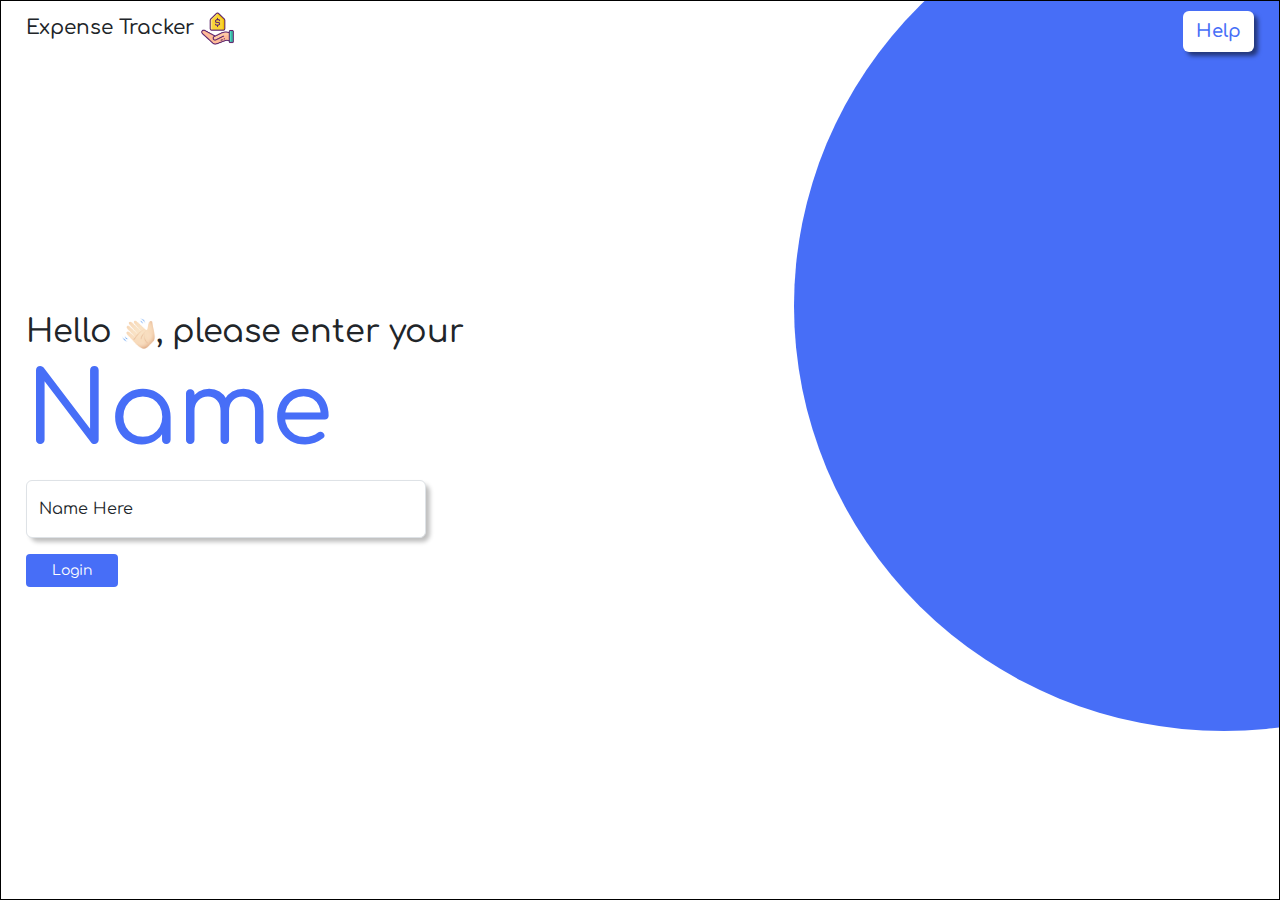
<file: index.html>
<!Doctype html>
<html lang="en">
<head>
    <meta charset="utf-8">
    <meta name="viewport" content="width=device-width, initial-scale=1">
    <title>Expense Tracker | Login</title>
    <link href="https://cdn.jsdelivr.net/npm/bootstrap@5.3.0/dist/css/bootstrap.min.css" rel="stylesheet">
    <link href="https://fonts.googleapis.com/css2?family=Comfortaa:wght@300..700&display=swap" rel="stylesheet">
    <link rel="stylesheet" href="home.css">
</head>
<body>
    <div class="parent">
        <div class="solid-circle"></div>
        <div class="header-home">
            <h5 class="m-0">Expense Tracker 
                <img src="expense.png" alt="icon" width="35px">
            </h5>
            <button class="btn btn-md" id="click-here-button">Help</button>
        </div>
        <div class="main-content">
            <h2 class="main-content-text">Hello 
                <img src="wave.png" alt="wave" width="35px">, please enter your <br>
                <span id="Name">Name</span>
            </h2>
            <div class="form-floating mb-3" style="max-width: 400px;">
                <input type="text" class="form-control" id="floatingInput" placeholder="Name">
                <label for="floatingInput">Name Here</label>
            </div>
            <a href="Tracker.html">
                <button class="btn btn-sm" id="login-button">Login</button>
            </a>
        </div>
    </div>
</body>
</html>
</file>
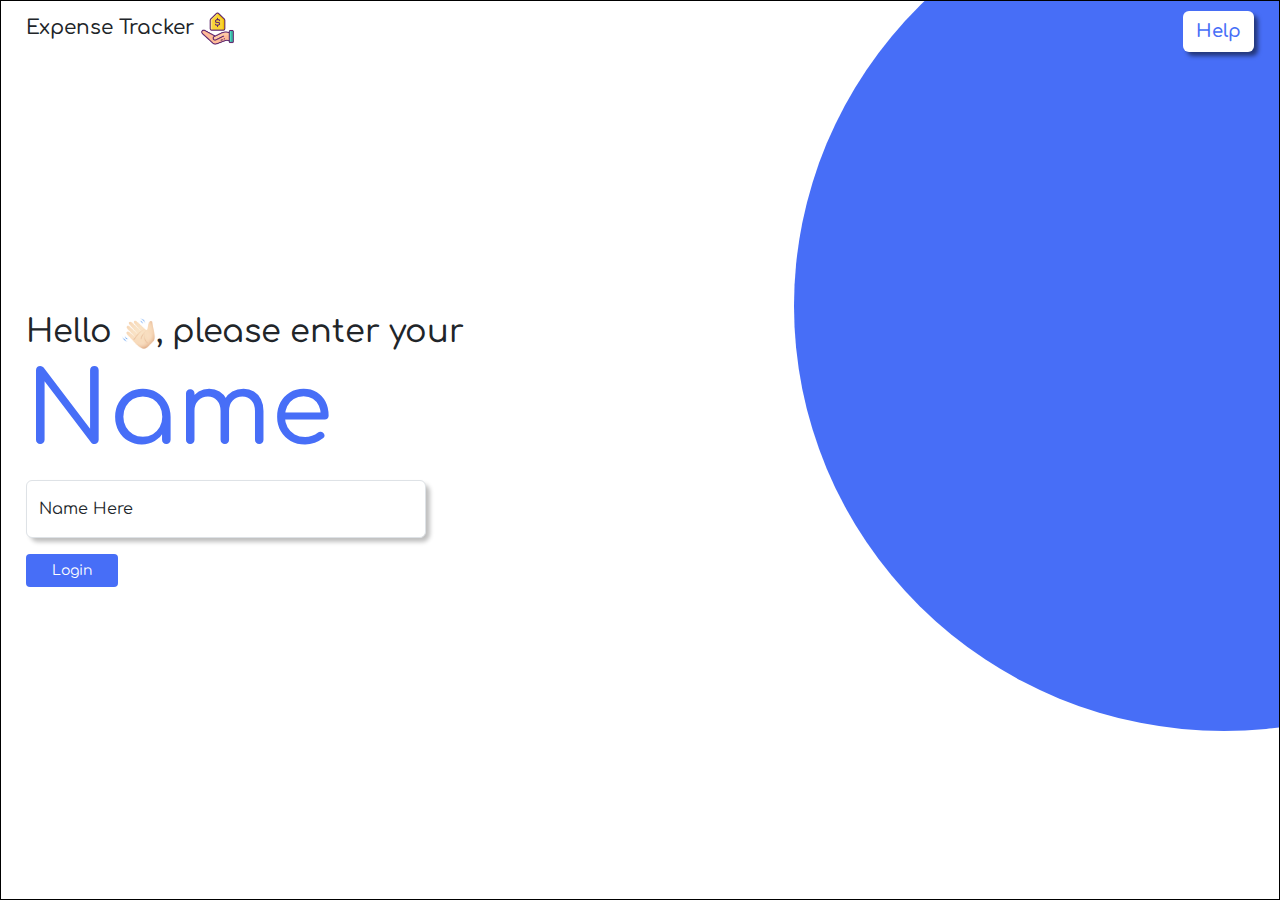
<file: index.html.html>
<!doctype html>
<html lang="en">
<head>
    <meta charset="utf-8">
    <meta name="viewport" content="width=device-width, initial-scale=1">
    <title>Expense Tracker | Login</title>
    <link href="https://cdn.jsdelivr.net/npm/bootstrap@5.3.0/dist/css/bootstrap.min.css" rel="stylesheet">
    <link href="https://fonts.googleapis.com/css2?family=Comfortaa:wght@300..700&display=swap" rel="stylesheet">
    <link rel="stylesheet" href="home.css">
</head>
<body>
    <div class="parent">
        <div class="solid-circle"></div>
        <div class="header-home">
            <h5 class="m-0">Expense Tracker 
                <img src="expense.png" alt="icon" width="35px">
            </h5>
            <button class="btn btn-md" id="click-here-button">Help</button>
        </div>
        <div class="main-content">
            <h2 class="main-content-text">Hello 
                <img src="wave.png" alt="wave" width="35px">, please enter your <br>
                <span id="Name">Name</span>
            </h2>
            <div class="form-floating mb-3" style="max-width: 400px;">
                <input type="text" class="form-control" id="floatingInput" placeholder="Name">
                <label for="floatingInput">Name Here</label>
            </div>
            <a href="Tracker.html">
                <button class="btn btn-sm" id="login-button">Login</button>
            </a>
        </div>
    </div>
</body>
</html>
</file>
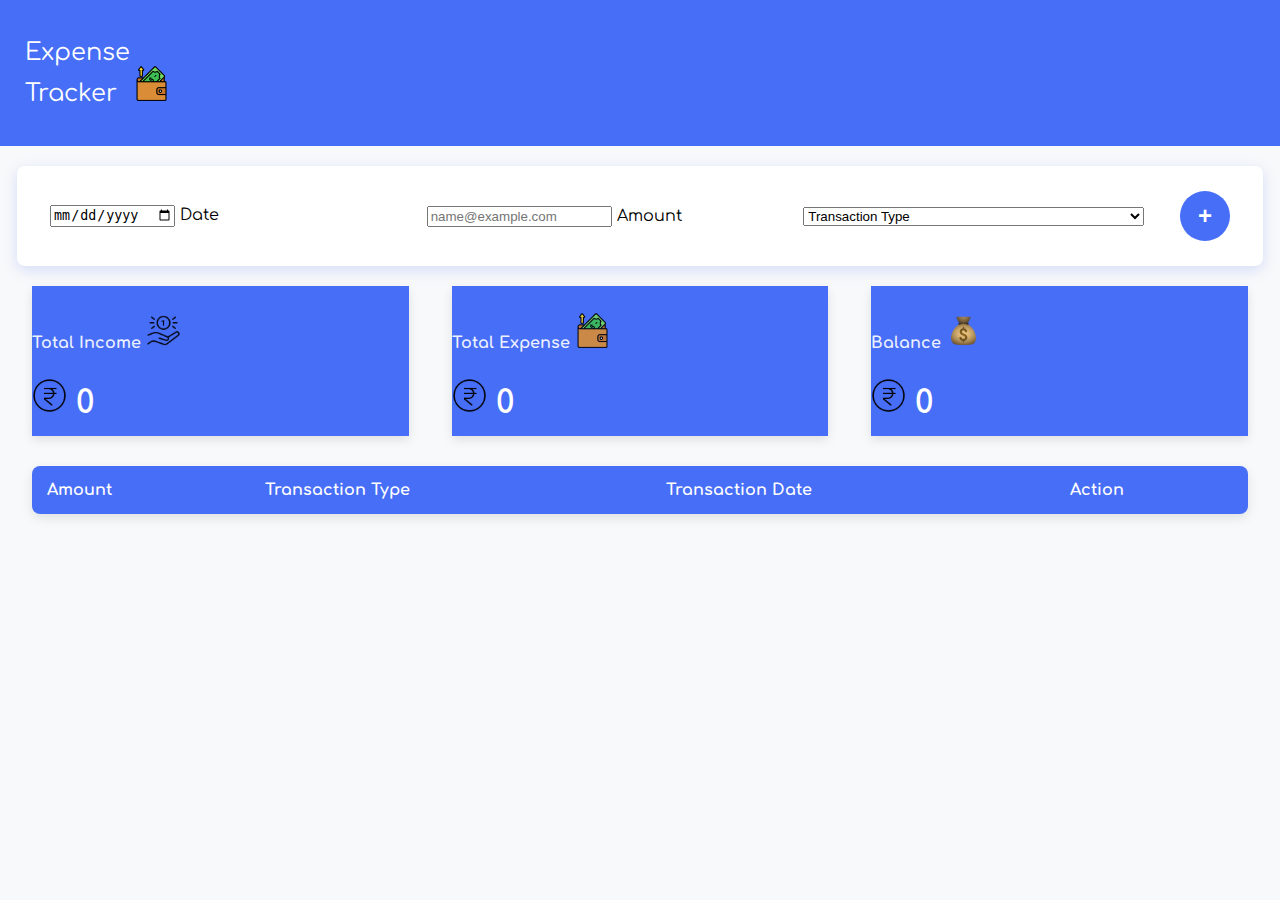
<file: Tracker.html.html>
<!doctype html>
<html lang="en">
  <head>
    <meta charset="utf-8">
    <meta name="viewport" content="width=device-width, initial-scale=1">
    <title>Expense Tracker</title>
    <link href="https://cdn.jsdelivr.net/npm/bootstrap@5.3.7/dist/css/bootstrap.min.css" rel="stylesheet" integrity="sha384-LN+7fdVzj6u52u30Kp6M/trliBMCMKTyK833zpbD+pXdCLuTusPj697FH4R/5mcr" crossorigin="anonymous">
        <link rel="preconnect" href="https://fonts.googleapis.com">
<link rel="preconnect" href="https://fonts.gstatic.com" crossorigin>
<link href="https://fonts.googleapis.com/css2?family=Comfortaa:wght@300..700&display=swap" rel="stylesheet">
<link rel="stylesheet" href="./Tracker.css">
  </head>
  <body>
  <div class="header">
    <p class="m-0">Expense <br>Tracker
    <img src="./spending.png"alt="" width="35px"></p>

  </div>
  
  <div class="input-form">
        <div class="form-floating inputs">
  <input type="date" class="form-control dateInput" id="floatingInput" placeholder="name@example.com">
  <label for="floatingInput">Date</label>
</div>
    <div class="form-floating inputs">
  <input type="email" class="form-control amountInput" id="floatingInput" placeholder="name@example.com">
  <label for="floatingInput">Amount</label>
</div>
    <select class="form-select inputs transactionType" aria-label="Default select example">
  <option selected>Transaction Type</option>
  <option value="income">Income</option>
  <option value="expense">Expense</option>
  
</select>

<button class="btn" id="add-button" onclick="addRow()">+</button>

  </div>
  <div class="cards mt-4">
    <div class="card" >
  <div class="card-body">
    <h5 class="card-title m=0">Total Income
      <img src="./card1.png" alt="" width="35px">
    </h5>
    <h1 class="m-0">
      <img src="./rupee.png" alt="" width="35px">
      <span id="totalIncome" class="m-0">0</span>
    </h1>
    
  </div>
</div>
    <div class="card">
  <div class="card-body">
    <h5 class="card-title m=0">Total Expense
      <img src="./spending.png"alt="" width="35px">
    </h5>
    <h1 class="m-0">
      <img src="./rupee.png" alt="" width="35px">
      <span id="expense" class="m-0">0</span>
    </h1>
    
  </div>
</div>
    <div class="card">
  <div class="card-body">
    <h5 class="card-title m=0">Balance
      <img src="./money.png" width="35px ">
    </h5>
    <h1 class="m-0">
      <img src="./rupee.png" alt="" width="35px">
      <span id="balance" class="m-0">0</span>
    </h1>
    
  </div>
</div>

  </div>
  <table class="transaction-table mt-3" id="table">
    <tr id="header-row">
      <th>Amount</th>
      <th>Transaction Type</th>
      <th>Transaction Date</th>
      <th>Action</th>
    </tr>
   
        
  </table>
 <script>
  let table = document.getElementById('table');

  
  function deleteRow(row) {
    row.remove();
    recalculateTotals(); 
  }

  
  function recalculateTotals() {
    let totalIncome = 0;
    let totalExpense = 0;

    for (let i = 1; i < table.rows.length; i++) {
      let amount = parseFloat(table.rows[i].cells[0].innerText);
      let type = table.rows[i].cells[1].innerText;

      if (type === "income") {
        totalIncome += amount;
      } else if (type === "expense") {
        totalExpense += amount;
      }
    }

    let balance = totalIncome - totalExpense;

    document.getElementById('totalIncome').innerText = totalIncome;
    document.getElementById('expense').innerText = totalExpense;
    document.getElementById('balance').innerText = balance;
  }

  
  function addRow() {
    let date = document.getElementsByClassName('dateInput')[0].value;
    let amount = document.getElementsByClassName('amountInput')[0].value;
    let transactionType = document.getElementsByClassName('transactionType')[0].value;

    
    if (!date || !amount || (transactionType !== "income" && transactionType !== "expense")) {
      alert("Please fill in all fields before adding a transaction.");
      return;
    }

    let row = document.createElement('tr');

    let amountCell = document.createElement('td');
    amountCell.innerText = amount;

    let transactionCell = document.createElement('td');
    transactionCell.innerText = transactionType;

    let dateCell = document.createElement('td');
    dateCell.innerText = date;

    let binCell = document.createElement('td');
    let deleteButton = document.createElement('button');
    let binImage = document.createElement('img');
    binImage.src = './delete.png';
    binImage.style.width = '25px';
    binImage.style.height = '25px';
    deleteButton.appendChild(binImage);
    deleteButton.classList.add('delete-button');
    deleteButton.onclick = () => deleteRow(row);
    binCell.appendChild(deleteButton);

    row.appendChild(amountCell);
    row.appendChild(transactionCell);
    row.appendChild(dateCell);
    row.appendChild(binCell);

    table.appendChild(row);

    // 
    recalculateTotals();
  }
</script>




    <script src="https://cdn.jsdelivr.net/npm/bootstrap@5.3.7/dist/js/bootstrap.bundle.min.js" integrity="sha384-ndDqU0Gzau9qJ1lfW4pNLlhNTkCfHzAVBReH9diLvGRem5+R9g2FzA8ZGN954O5Q" crossorigin="anonymous"></script>
    <script src="https://cdn.jsdelivr.net/npm/@popperjs/core@2.11.8/dist/umd/popper.min.js" integrity="sha384-I7E8VVD/ismYTF4hNIPjVp/Zjvgyol6VFvRkX/vR+Vc4jQkC+hVqc2pM8ODewa9r" crossorigin="anonymous"></script>
<script src="https://cdn.jsdelivr.net/npm/bootstrap@5.3.7/dist/js/bootstrap.min.js" integrity="sha384-7qAoOXltbVP82dhxHAUje59V5r2YsVfBafyUDxEdApLPmcdhBPg1DKg1ERo0BZlK" crossorigin="anonymous"></script>

  </body>
</html>
</file>
<file: home.css>
body{
      font-family: "Comfortaa", sans-serif;
}
.parent
{
    position: relative;
    border: 1px solid black;
    height:100vh;
    overflow: hidden;
    display: flex;
    align-items: center;

}
.solid-circle
{
    height: 850px;
    width: 860px;
    background-color: #476ef7;
    border-radius: 50%;
    position:absolute;
    right: -375px;
    top: -120px;
    z-index: 1;

}

.header-home 
{
    
    display:flex;
    justify-content: space-between;
    position: absolute;
    z-index: 2;
    width: 100%;

    top: 10px;
    padding: 0px 25px;

}

#click-here-button
{
    background-color: white;
    color:#476ef7 ;
    font-size: large;
    font-weight: 600;
    box-shadow: 4px 4px 4px rgba(0, 0, 0, 0.50);


}
#Name{
    color: #476ef7;
    font-size: 100px;
}
.form-floating{
    box-shadow: 4px 4px 4px rgba(0, 0, 0, 0.25);
    border-radius: 8px;
}
#login-button{
    background-color:#476ef7 ;
    color: white;
    padding: 5px 25px;
}
.main-content{
    margin-left: 25px;
}
/* @media only screen and (max-width: 768px) {
    .solid-circle{
        background: black;
       width: 300px;
       height:300px;
           right: -120px;
             top: -115px;
    }
#Name{
    color: black;
}
#login-button{
     background-color:black ;
   

}
#click-here-button
{

    color:black ;



}


} */
</file>
<file: Tracker.css>
body {
    font-family: "Comfortaa", sans-serif;
    background-color: #f8f9fa; /* Light grey background for a professional look */
    margin: 0;
}

.header {
    background: #476ef7;
    color: white;
    padding: 15px 25px;
    font-size: 1.5rem;
    display: flex;
    align-items: center;
    justify-content: intersection;
}

.header img {
    margin-left: 10px;
}

.input-form {
    display: flex; 
    justify-content: space-around;
    align-items: center;
    width: 95%;
    margin: 20px auto;
    border-radius: 8px;
    box-shadow: 0px 4px 15px rgba(71, 110, 247, 0.2);
    background: white;
    padding: 25px 15px;
}

.inputs {
    width: 28%;
}

#add-button {
    background: #476ef7;
    width: 50px;
    height: 50px;
    border-radius: 50%;
    font-size: 24px;
    font-weight: 600;
    color: white;
    border: none;
    transition: 0.3s;
}

#add-button:hover {
    background: #365bd1;
    transform: scale(1.1);
}

.cards {
    display: flex;
    width: 95%;
    margin: auto;
    justify-content: space-between;
    gap: 15px;
}

.card {
    background: #476ef7;
    border: none;
    height: 150px;
    width: 31%; /* Adjusted for better spacing */
    color: white;
    box-shadow: 0px 4px 10px rgba(0,0,0,0.1);
}

.card-title {
    font-size: 1rem;
    opacity: 0.9;
}

.transaction-table {
    width: 95%;
    margin: 30px auto;
    border-collapse: collapse;
    border-radius: 8px;
    overflow: hidden;
    box-shadow: 0px 4px 12px rgba(0,0,0,0.1);
    background: white;
}

#header-row {
    background: #476ef7;
    color: white;
    text-align: left;
}

#header-row th {
    padding: 15px;
}

td {
    padding: 12px 15px;
    border-bottom: 1px solid #eee;
}

.delete-button {
    background: #ff4d4d; /* Red for delete is more intuitive than black */
    border: none;
    width: 40px;
    height: 40px;
    border-radius: 50%;
    display: flex;
    align-items: center;
    justify-content: center;
    cursor: pointer;
}

.delete-button img {
    filter: brightness(0) invert(1); /* Makes the delete icon white */
}
</file>
